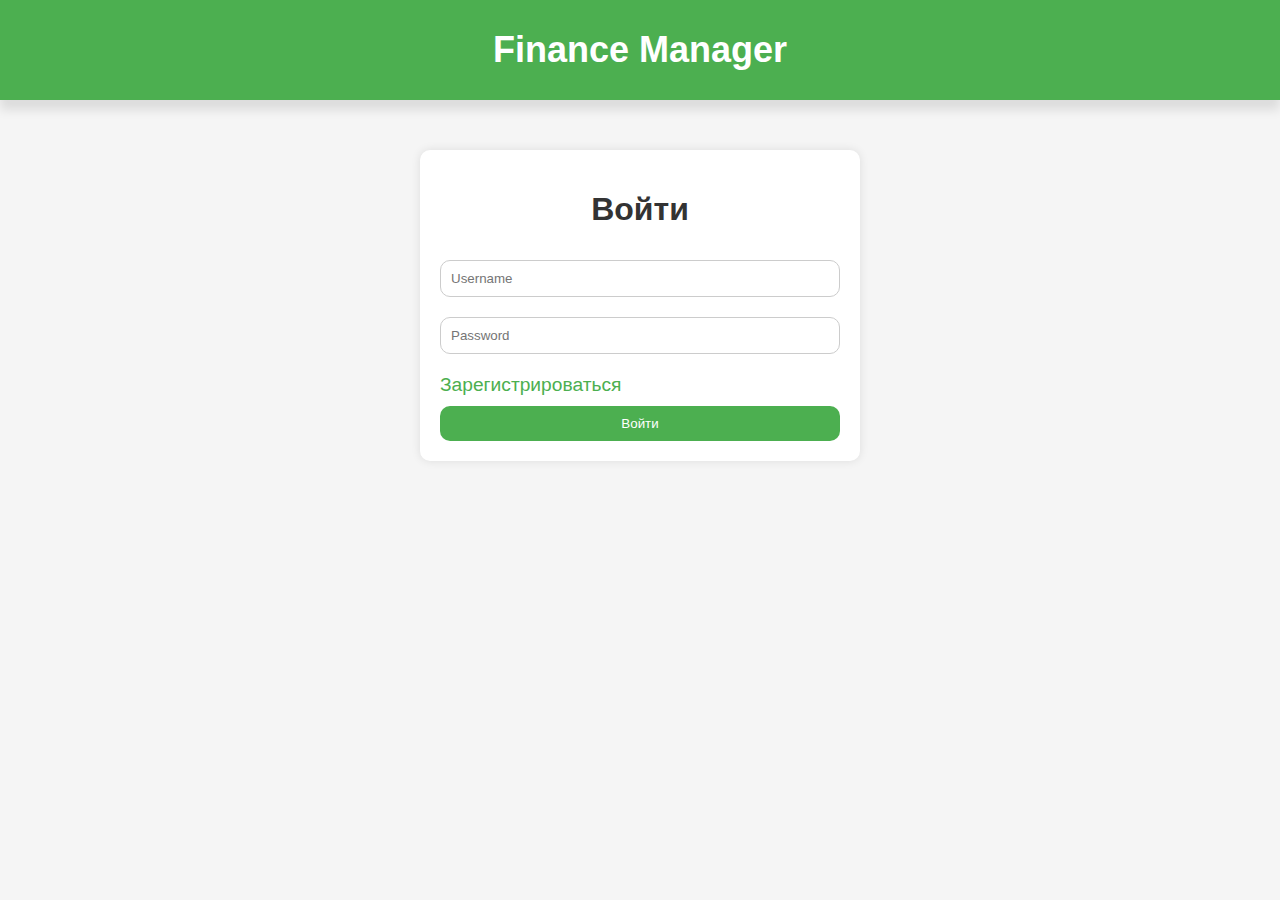
<file: templates/login.html>
<!DOCTYPE html>
<html lang="en">
<head>
    <meta charset="UTF-8">
    <meta name="viewport" content="width=device-width, initial-scale=1.0">
    <link rel="stylesheet" href="../static/css/login.css">
    <title>Finance Manager</title>
</head>
<body>
<header>
    <h2>Finance Manager</h2>
</header>

<div class="container">
    <h1>Войти</h1>
    <form id="loginForm">
        <input type="text" name="username" placeholder="Username" required />
        <input type="password" name="password" placeholder="Password" required />
        <a href="./signUp.html">Зарегистрироваться</a>
        <button type="submit">Войти</button>
    </form>
</div>

<script src="../static/js/login.js"></script>
</body>
</html>
</file>
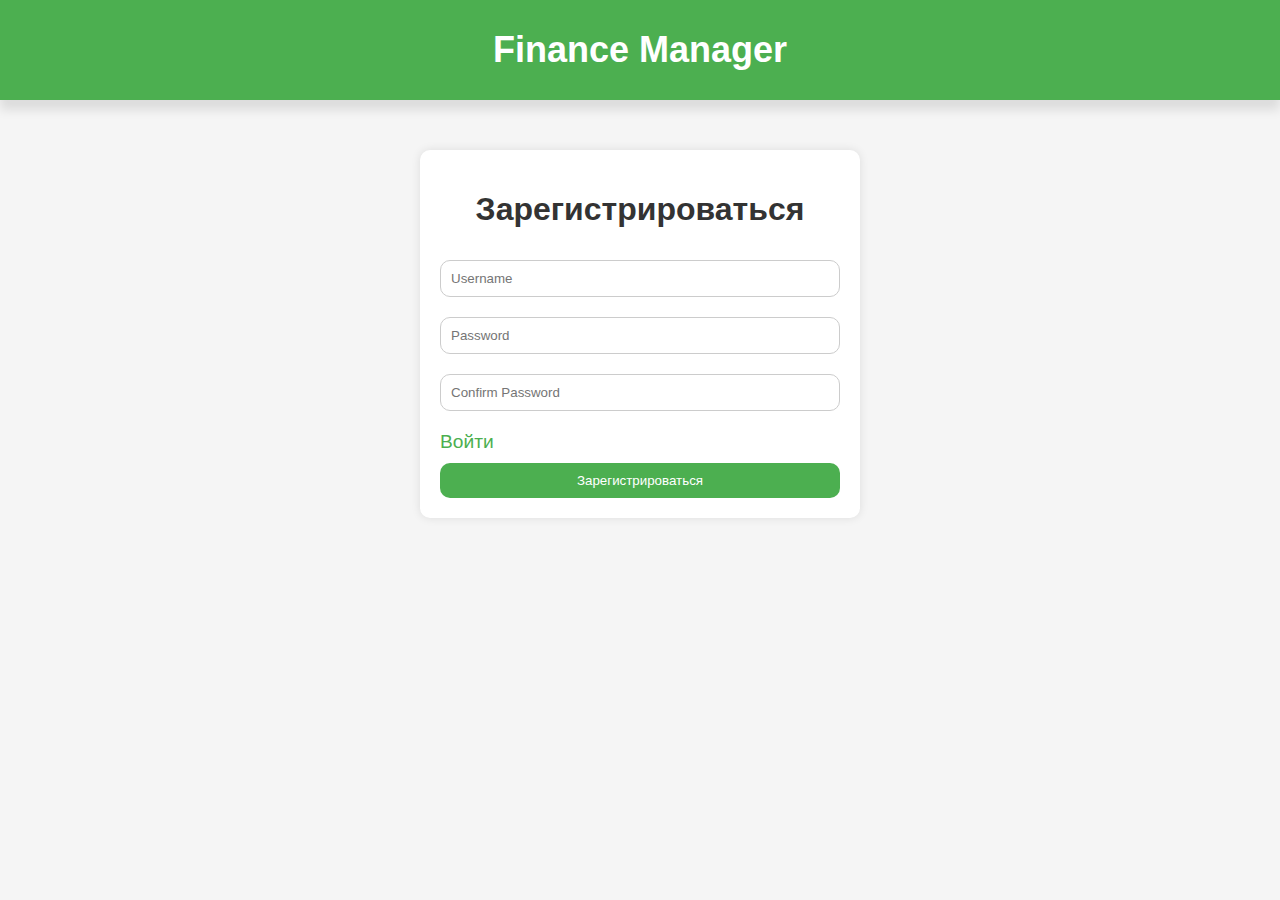
<file: templates/signUp.html>
<!DOCTYPE html>
<html lang="en">
<head>
    <meta charset="UTF-8">
    <meta name="viewport" content="width=device-width, initial-scale=1.0">
    <link rel="stylesheet" href="../static/css/login.css">
    <title>Finance Manager</title>
</head>
<body>
<header>
    <h2>Finance Manager</h2>
</header>

<div class="container">
    <h1>Зарегистрироваться</h1>
    <form id="registerForm">
        <input type="text" name="username" placeholder="Username" required />
        <input type="password" name="password" placeholder="Password" required />
        <input type="password" name="confirm_password" placeholder="Confirm Password" required />
        <a href="./login.html">Войти</a>
        <button type="submit">Зарегистрироваться</button>
    </form>
</div>

<script src="../static/js/signUp.js"></script>
</body>
</html>
</file>
<file: static/css/login.css>
/*static/css/styles.css*/

:root {
    --primary-color: #4caf50; /* Green */
    --secondary-color: #f5f5f5; /* Light Gray */
    --text-color: #333; /* Dark Gray */
    --shadow-color: rgba(0, 0, 0, 0.1); /* Shadow */
    --border-radius: 10px; /* Border Radius */
}

body {
    font-family: Arial, sans-serif;
    background-color: var(--secondary-color);
    margin: 0;
    padding: 0;
}

header {
    background: var(--primary-color);
    color: #ffffff;
    text-align: center;
    height: 60px;
    box-shadow: 0 10px 10px var(--shadow-color);

    font-size: 1.5rem ;
    display: flex;
    justify-content: center;
    align-items: center;
    padding: 20px;
}

.container {
    max-width: 400px;
    margin: 50px auto;
    padding: 20px;
    background: #ffffff;
    border-radius: var(--border-radius);
    box-shadow: 0 0 10px var(--shadow-color);
}

h1 {
    text-align: center;
    color: var(--text-color);
}

form {
    display: flex;
    flex-direction: column;
}

input {
    margin: 10px 0;
    padding: 10px;
    border: 1px solid #ccc;
    border-radius: var(--border-radius);
}

button {
    padding: 10px;
    background: var(--primary-color);
    color: #ffffff;
    border: none;
    border-radius: var(--border-radius);
    cursor: pointer;
    transition: background 0.3s;
}

button:hover {
    background: #388e3c; /* Darker shade of green for hover effect */
}

a {
    margin: 10px 0;
    font-size: 1.2rem;
    text-decoration: none;
    color: var(--primary-color);
}
</file>
